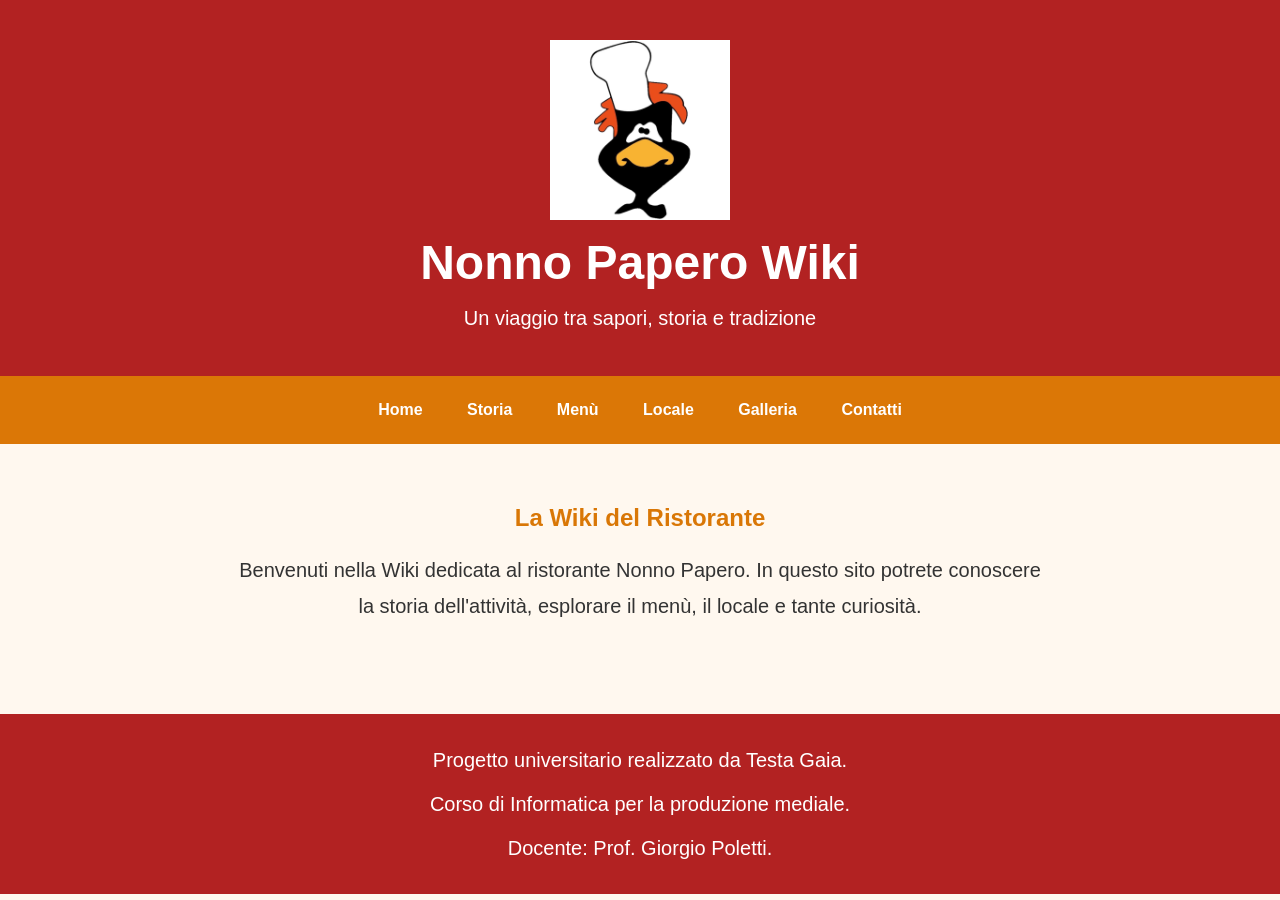
<file: index.html>
<!DOCTYPE html>
<html lang="it">
<head>
    <meta charset="UTF-8">
    <meta name="viewport" content="width=device-width, initial-scale=1.0">
    <title>Nonno Pepero</title>
    <link rel="stylesheet" href="css/style.css">
</head>

<body> 
    <header>
        <img src="images/logo.png" alt="Logo Nonno Papero" class="logo">
        <h1>Nonno Papero Wiki</h1>
        <p>Un viaggio tra sapori, storia e tradizione</p>
    </header>

<nav>
    <a href="index.html">Home</a>
    <a href="pages/storia.html">Storia</a>
    <a href="pages/menu.html">Menù</a>
    <a href="pages/locale.html">Locale</a>
    <a href="pages/galleria.html">Galleria</a>
    <a href="pages/contatti.html">Contatti</a>
    </nav>

    <main>

    <h2>La Wiki del Ristorante</h2>

    <p>
        Benvenuti nella Wiki dedicata al ristorante Nonno Papero.
        In questo sito potrete conoscere la storia dell'attività, esplorare il menù, il locale
        e tante curiosità.
    </p>
    </main>

    <footer>
    <p>Progetto universitario realizzato da Testa Gaia.</p>
    <p>Corso di Informatica per la produzione mediale.</p>
    <p>Docente: Prof. Giorgio Poletti.</p>
    </footer>

</body>
</html>
</file>
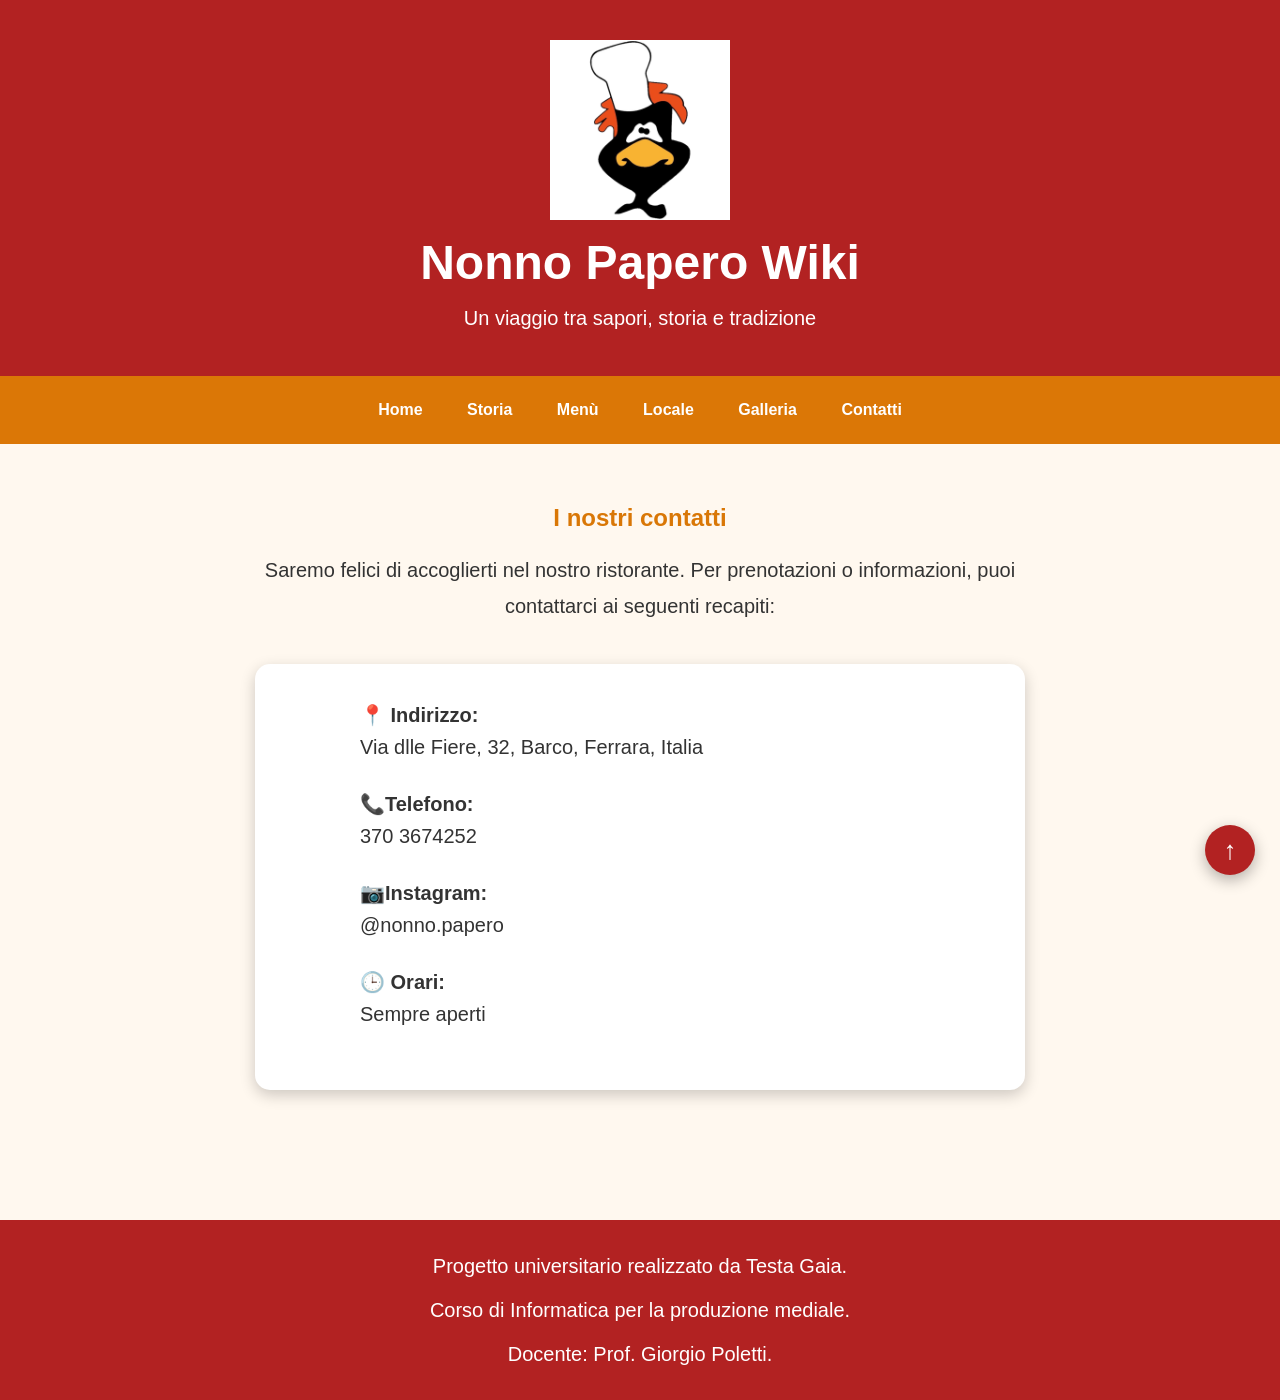
<file: pages/contatti.html>
<!DOCTYPE html>
<html lang="it">
    <head>
        <meta charset="UTF-8"
        <meta name="viewport" content="width=device-width, initial-scale=1.0">
        <title>Galleria- Nonno Papero Wiki</title>
        <link rel="stylesheet" href="../css/style.css">
    </head>

<body>

<header>
    <img src="../images/logo.png" alt="Logo Nonno Papero" class="logo">

    <h1>Nonno Papero Wiki</h1>

    <p>Un viaggio tra sapori, storia e tradizione</p>
</header>

<nav>

    <a href="../index.html">Home</a>
    <a href="storia.html">Storia</a>
    <a href="menu.html">Menù</a>
    <a href="locale.html">Locale</a>
    <a href="galleria.html">Galleria</a>
    <a href="contatti.html">Contatti</a>
    </nav>

<main>
    <h2>I nostri contatti</h2>
    <p>
        Saremo felici di accoglierti nel nostro ristorante.  Per prenotazioni o informazioni, puoi 
        contattarci ai seguenti recapiti:
    </p>

    <div class="contatti-box">
        <p><strong>📍 Indirizzo:</strong><br>
            Via dlle Fiere, 32, Barco, Ferrara, Italia </p>

        <p><strong>📞Telefono:</strong><br>
        370 3674252</p>
        <p><strong>📷Instagram:</strong><br>
        @nonno.papero</p>

        <p><strong> 🕒 Orari:</strong><br>
            Sempre aperti</p>
    </div>
</main>

<footer>
    <p>Progetto universitario realizzato da Testa Gaia.</p>
    <p>Corso di Informatica per la produzione mediale.</p>
    <p>Docente: Prof. Giorgio Poletti.</p>
</footer>

<a href="#" class="back-to-top">↑</a>

</body>
</html>
</file>
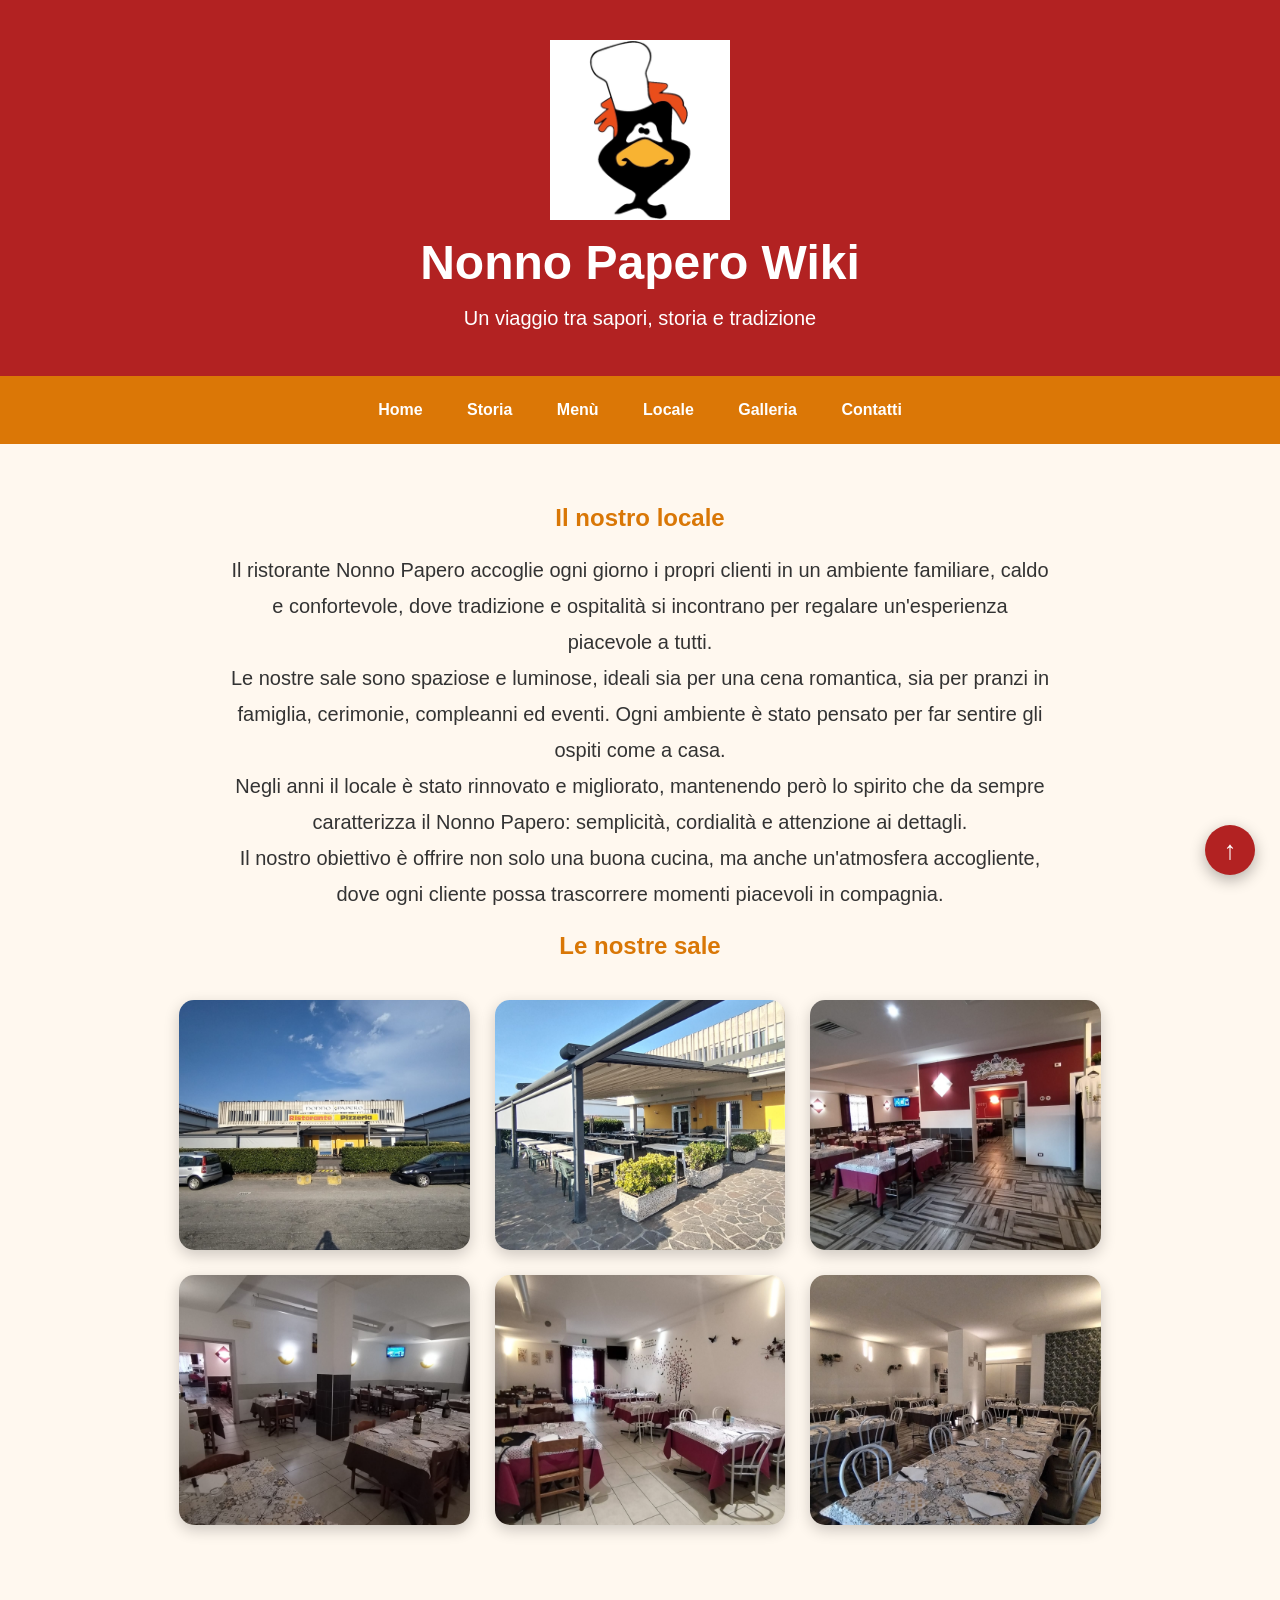
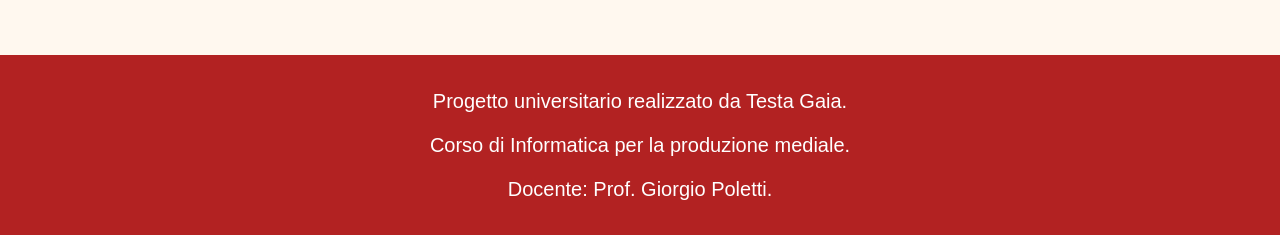
<file: pages/locale.html>
<!DOCTYPE html>
<html lang="it">
    <head>
        <meta charset="UTF-8"
        <meta name="viewport" content="width=device-width, initial-scale=1.0">
        <title>Locale- Nonno Papero Wiki</title>
        <link rel="stylesheet" href="../css/style.css">
    </head>

<body>

<header>
    <img src="../images/logo.png" alt="Logo Nonno Papero" class="logo">

    <h1>Nonno Papero Wiki</h1>

    <p>Un viaggio tra sapori, storia e tradizione</p>
</header>

<nav>

    <a href="../index.html">Home</a>
    <a href="storia.html">Storia</a>
    <a href="menu.html">Menù</a>
    <a href="locale.html">Locale</a>
    <a href="galleria.html">Galleria</a>
    <a href="contatti.html">Contatti</a>
    </nav>

<main>

    <h2>Il nostro locale</h2>

    <p>
        Il ristorante Nonno Papero accoglie ogni giorno i propri clienti in un ambiente
        familiare, caldo e confortevole, dove tradizione e ospitalità si incontrano per
        regalare un'esperienza piacevole a tutti.
    </p>

    <p>
        Le nostre sale sono spaziose e luminose, ideali sia per una cena romantica,
        sia per pranzi in famiglia, cerimonie, compleanni ed eventi. Ogni ambiente è
        stato pensato per far sentire gli ospiti come a casa.
    </p>

    <p>
        Negli anni il locale è stato rinnovato e migliorato, mantenendo però lo spirito
        che da sempre caratterizza il Nonno Papero: semplicità, cordialità e attenzione
        ai dettagli.
    </p>

    <p>
        Il nostro obiettivo è offrire non solo una buona cucina, ma anche un'atmosfera
        accogliente, dove ogni cliente possa trascorrere momenti piacevoli in compagnia.
    </p>

    <h2>Le nostre sale</h2>

    <div class="sale-gallery">

        <img src="../images/sala1.jpg" alt="Sala principale">

        <img src="../images/sala2.jpg" alt="Sala seconda">

        <img src="../images/sala3.jpg" alt="Sala terza">

        <img src="../images/sala4.JPG" alt="Sala quarta">

        <img src="../images/sala5.jpg" alt="Sala quinta">

        <img src="../images/sala6.jpg" alt="Sala sesta">

    </div>

</main>

<footer>
    <p>Progetto universitario realizzato da Testa Gaia.</p>
    <p>Corso di Informatica per la produzione mediale.</p>
    <p>Docente: Prof. Giorgio Poletti.</p>
</footer>

<a href="#" class="back-to-top">↑</a>

</body>
</html>
</file>
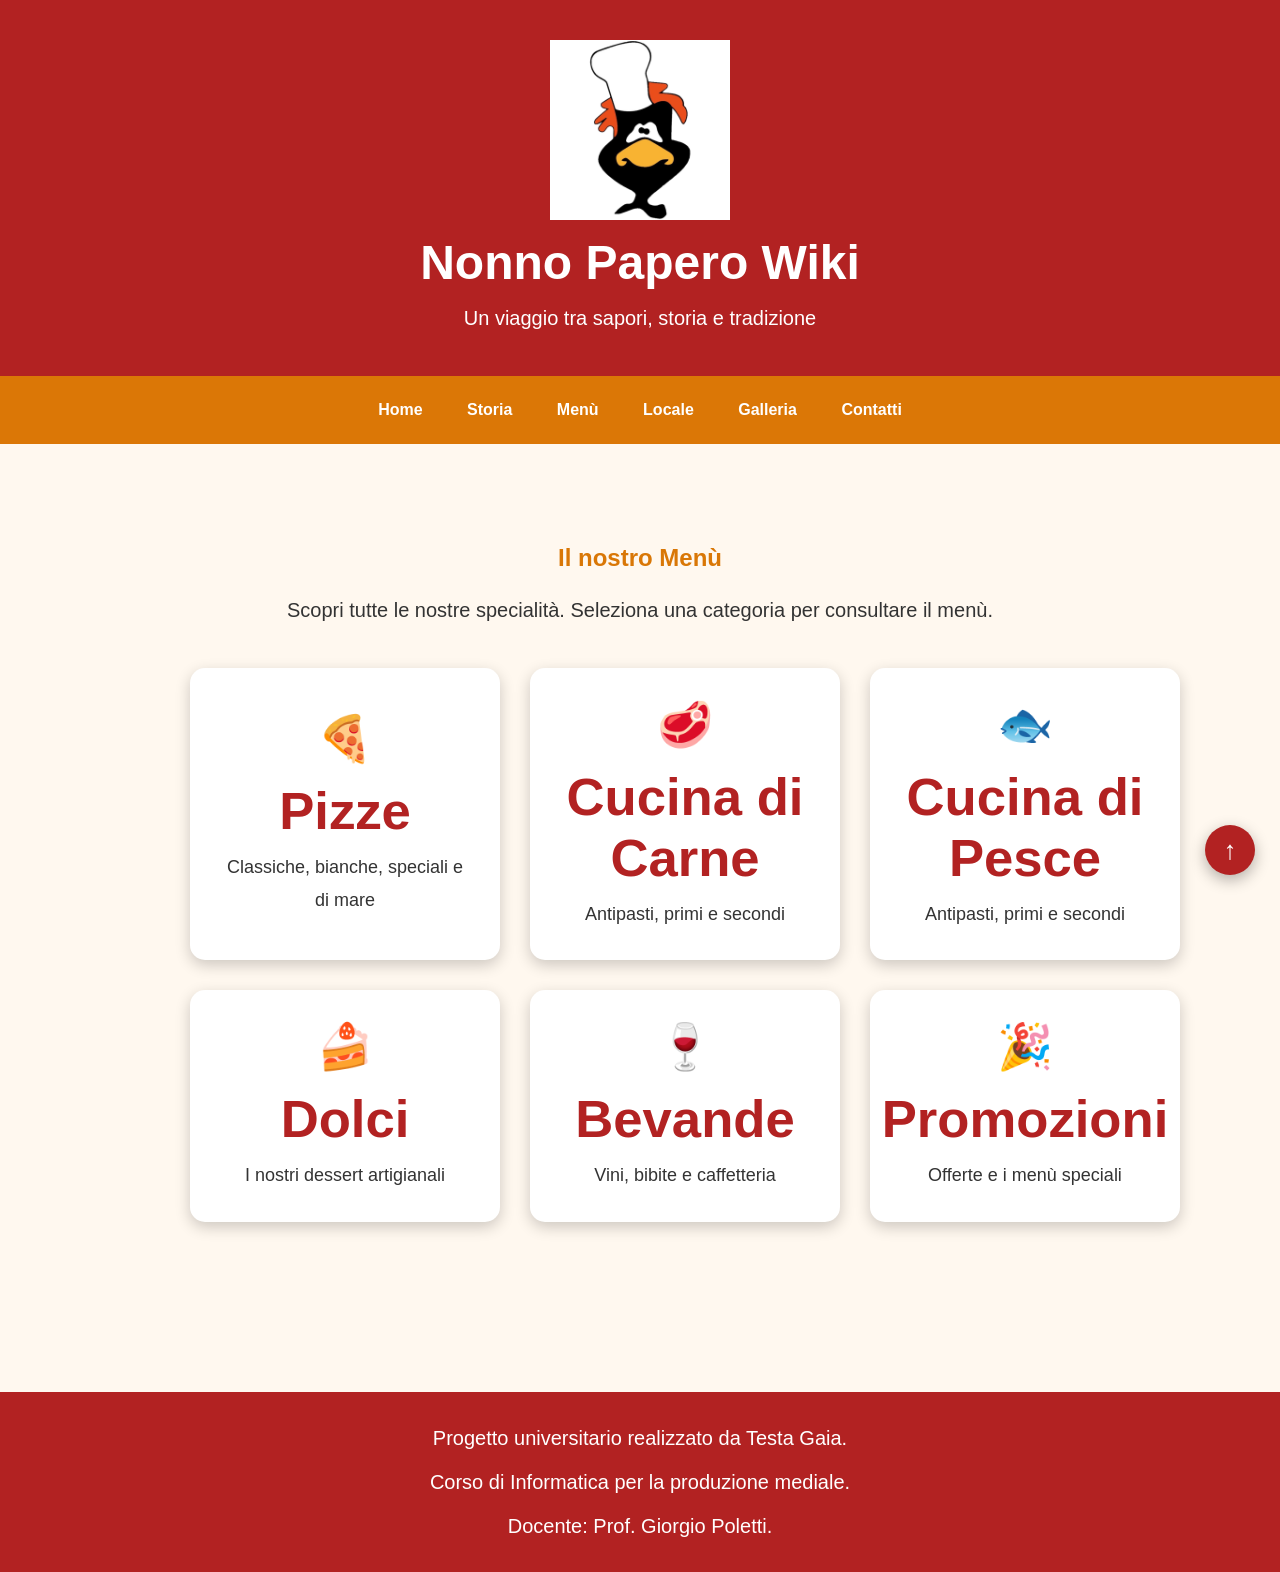
<file: pages/menu.html>
<!DOCTYPE html>
<html lang="it">
    <head>
        <meta charset="UTF-8">
        <meta name="viewport" content="width=device-width, initial-scale=1.0">
        <title>Menù - Nonno Papero Wiki</title>
        <link rel="stylesheet" href="../css/style.css">
    </head>

    <body>
<header>
    <img src="../images/logo.png" alt="Logo Nonno Papero" class="logo">

    <h1>Nonno Papero Wiki</h1>

    <p>Un viaggio tra sapori, storia e tradizione</p>
</header>

<nav>

    <a href="../index.html">Home</a>
    <a href="storia.html">Storia</a>
    <a href="menu.html">Menù</a>
    <a href="locale.html">Locale</a>
    <a href="galleria.html">Galleria</a>
    <a href="contatti.html">Contatti</a>
    </nav>

<main>

    <section class="menu-page">

    <h2>Il nostro Menù</h2>

    <p>
        Scopri tutte le nostre specialità. Seleziona una categoria per consultare il menù.
    </p>

    <div class="menu-grid">

        <a href="menu-pizze.pdf" target="_blank" class="menu-card">
            🍕
            <h3>Pizze</h3>
            <p>Classiche, bianche, speciali e di mare</p>
        </a>

        <a href="menu-carne.pdf" target="_blank" class="menu-card">
            🥩
            <h3>Cucina di Carne</h3>
            <p>Antipasti, primi e secondi</p>
        </a>

        <a href="menu-pesce.pdf" target="_blank" class="menu-card">
            🐟
            <h3>Cucina di Pesce</h3>
            <p>Antipasti, primi e secondi</p>
        </a>

        <a href="menu-dolci.pdf" target="_blank" class="menu-card">
            🍰
            <h3>Dolci</h3>
            <p>I nostri dessert artigianali</p>
        </a>

        <a href="menu-bevande.pdf" target="_blank" class="menu-card">
            🍷
            <h3>Bevande</h3>
            <p>Vini, bibite e caffetteria</p>
        </a>

        <a href="menu-promozioni.pdf" target="_blank" class="menu-card">
            🎉
            <h3>Promozioni</h3>
           <p>Offerte e i menù speciali</p> 
        </a>

    </div>

</section>

</main>

<footer>
    <p>Progetto universitario realizzato da Testa Gaia.</p>
    <p>Corso di Informatica per la produzione mediale.</p>
    <p>Docente: Prof. Giorgio Poletti.</p>
</footer>

<a href="#" class="back-to-top">↑</a>

</body>
</html>
</file>
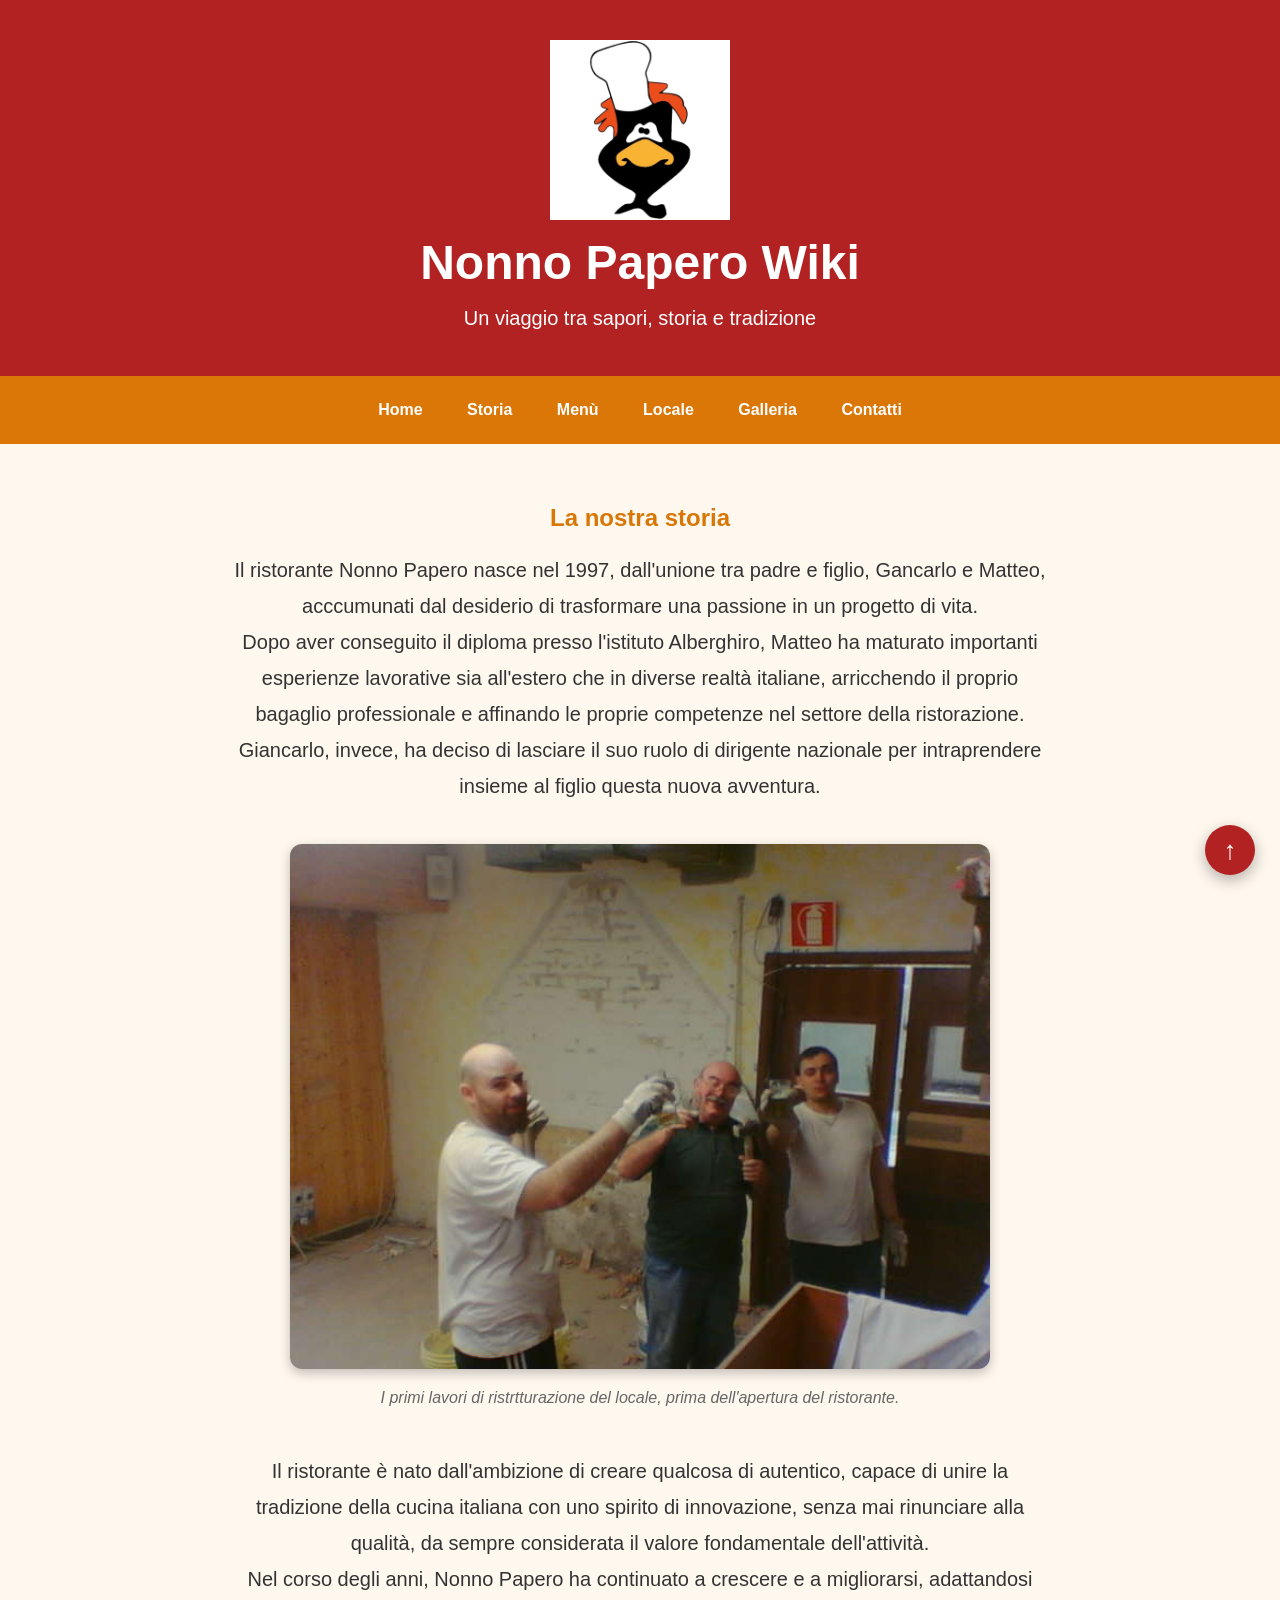
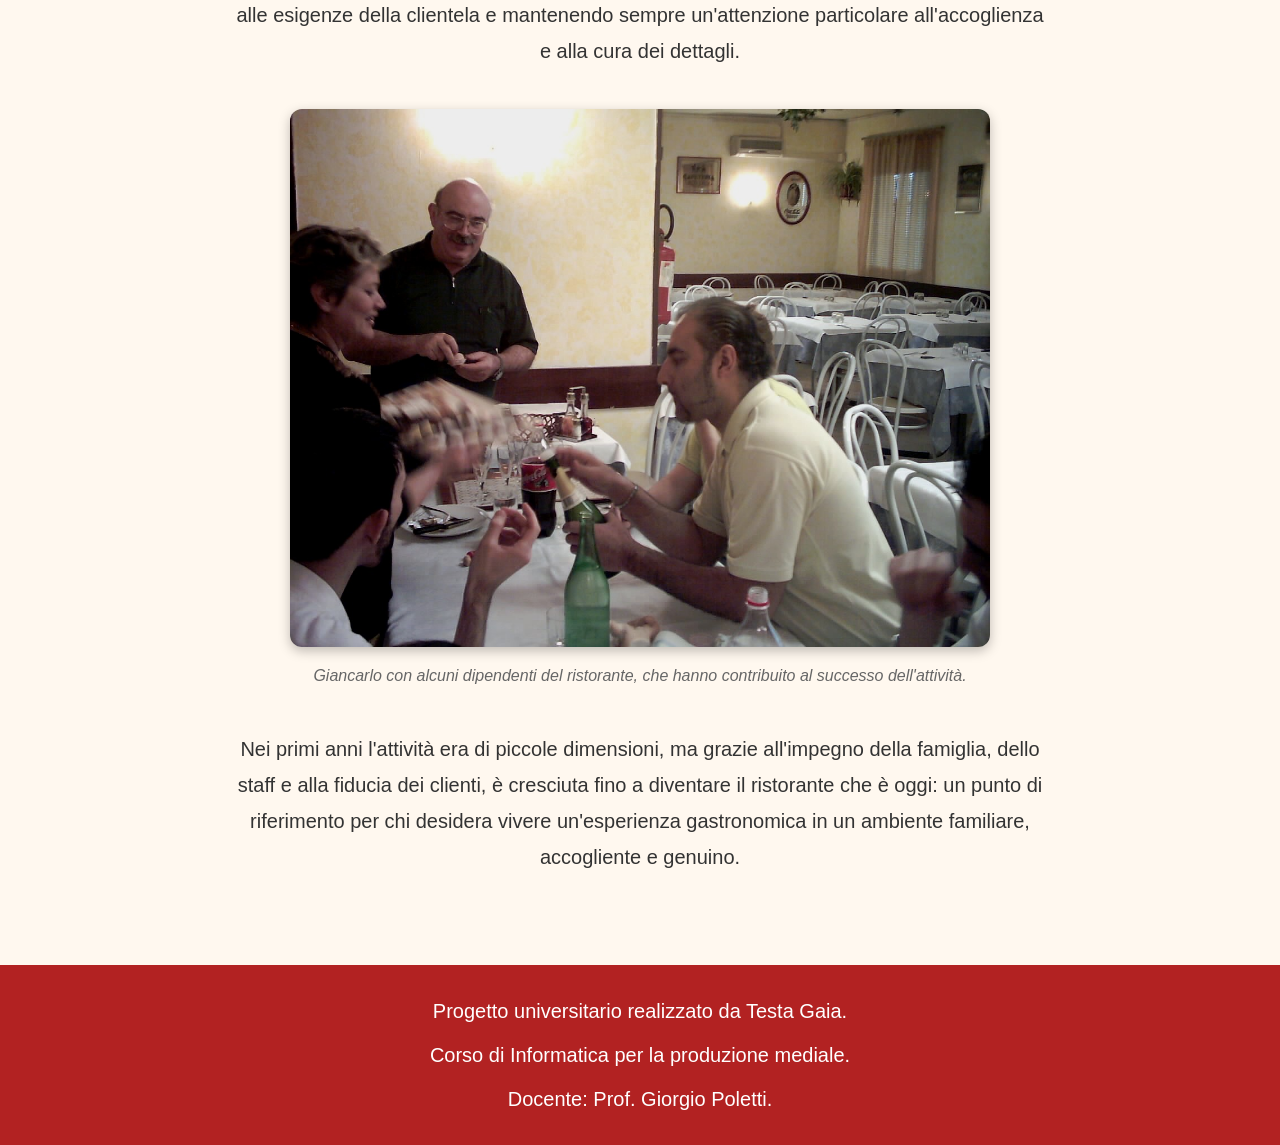
<file: pages/storia.html>
<!DOCTYPE html>
<html lang="it">
    <head>
        <meta charset="UTF-8">
        <meta name="viewport" content="width=device-width, initial-scale=1.0">
        <title>Storia - Nonno Papero Wiki</title>
        <link rel="stylesheet" href="../css/style.css">
    </head>

    <body>
<header>
    <img src="../images/logo.png" alt="Logo Nonno Papero" class="logo">

    <h1>Nonno Papero Wiki</h1>

    <p>Un viaggio tra sapori, storia e tradizione</p>
</header>

<nav>

    <a href="../index.html">Home</a>
    <a href="storia.html">Storia</a>
    <a href="menu.html">Menù</a>
    <a href="locale.html">Locale</a>
    <a href="galleria.html">Galleria</a>
    <a href="contatti.html">Contatti</a>
    </nav>
    <main>
        <h2>La nostra storia</h2>

        <p>
            Il ristorante Nonno Papero nasce nel 1997, dall'unione tra padre e figlio, Gancarlo e Matteo, acccumunati dal desiderio di trasformare una passione in un progetto di vita.
        </p>

        <p>
            Dopo aver conseguito il diploma presso l'istituto Alberghiro, Matteo ha maturato importanti 
            esperienze lavorative sia all'estero che in diverse realtà italiane, arricchendo il proprio 
            bagaglio professionale e affinando le proprie competenze nel settore della ristorazione.
            Giancarlo, invece, ha deciso di lasciare il suo ruolo di dirigente nazionale per intraprendere
            insieme al figlio questa nuova avventura.
        </p>

        <img src="../images/ristrutturazione.jpg" alt="Lavori di ristrtturazione" class="foto-storia">

        <p class="didascalia">
            I primi lavori di ristrtturazione del locale, prima dell'apertura del ristorante.
        </p>

        <p>
            Il ristorante è nato dall'ambizione di creare qualcosa di autentico, capace di unire la 
            tradizione della cucina italiana con uno spirito di innovazione, senza mai rinunciare alla qualità,
            da sempre considerata il valore fondamentale dell'attività.
        </p>

        <p>
            Nel corso degli anni, Nonno Papero ha continuato a crescere e a migliorarsi, adattandosi alle
            esigenze della clientela e mantenendo sempre un'attenzione particolare all'accoglienza e alla cura
            dei dettagli.
        </p>
        
        <img src="../images/dipendenti.jpg" alt="Giancarlo e alcuni dipendenti" class="foto-storia">

        <p class="didascalia">
            Giancarlo con alcuni dipendenti del ristorante, che hanno contribuito al successo dell'attività.
        </p>
    

        <p>
            Nei primi anni l'attività era di piccole dimensioni, ma grazie all'impegno della famiglia, dello 
            staff e alla fiducia dei clienti, è cresciuta fino a diventare il ristorante che è oggi: un punto di
            riferimento per chi desidera vivere un'esperienza gastronomica in un ambiente familiare, accogliente e
            genuino.
        </p>

    </main>

<footer>
    <p>Progetto universitario realizzato da Testa Gaia.</p>
    <p>Corso di Informatica per la produzione mediale.</p>
    <p>Docente: Prof. Giorgio Poletti.</p>
</footer>

<a href="#" class="back-to-top">↑</a>

</body>
</html>
</file>
<file: css/style.css>
body{
    margin:0;
    font-family: Arial, Helvetica, sans-serif;
    background:#fff8ef;
    color:#333;
}

h1{
    text-align:center;
    color:#b22222;
    font-size:48px;
}

h2{
    text-align:center;
    color:#d97706;
}

p{
    text-align:center;
    width:80%;
    margin:auto;
    font-size:20px;
    line-height:1.8;
}

header{
    background: #b22222;
    color:white;
    text-align:center;
    padding:40px;
}
 
header h1{
    color:white;
    margin:15px 0 10px 0;
}

header p{
    color:white;
    margin:10px 0 0 0;
    text-align:center;
    width:100%;
}

nav{
    background:hsl(32, 95%, 44%);
    padding:25px;
    text-align:center;
}

nav a{
    color:white;
    text-decoration:none;
    margin:20px;
    font-weight:bold;
}

nav a:hover{
    color:yellow;
}

main{
    width:80%;
    margin:auto;
    padding:40px;
}

.logo {
    width:180px;
    display:block;
    margin:0 auto 15px auto;
} 

.foto-storia{
    display:block;
    width:70%;
    max-width:700px;
    margin:40px auto 15px auto;
    border-radius:12px;
    box-shadow:0 4px 12px rgba(0,0,0,0.25);
}

.didascalia{
    text-align:center;
    font-size:16px;
    font-style:italic;
    color:#666;
    margin-bottom:40px;
}

.menu-page{
    width:90%;
    margin:auto;
    text-align:center;
    padding:40px 0;
}

.menu-grid{
    display:grid;
    grid-template-columns:repeat(3, 1fr);
    gap:30px;
    margin:40px auto;
    max-width:900px;
}

.menu-card{
    width:250px;
    background:white;
    border-radius:15px;
    padding:30px;
    text-decoration:none;
    color:#333;
    box-shadow:0 5px 15px rgba(0,0,0,0.2);
    transition:0.3s;
    text-align:center;
    display:flex;
    flex-direction:column;
    justify-content:center;
    align-items:center;
}

.menu-card:hover{
    transform:translateY(-8px);
    background:#fff7ef;
}

.menu-card{
    font-size:45px;
}

.menu-card h3{
    margin:15px 0 10px;
    color:#b22222;
}

.menu-card p{
    width:100%;
    font-size:18px;
    margin:0 auto;
    text-align:center;
}

.gallery{
    display:grid;
    grid-template-columns:repeat(3, 1fr);
    gap:25px;
    width:90%;
    margin:40px auto;
}

.gallery img{
    width:100%;
    height:250px;
    object-fit:cover;
    border-radius:15px;
    box-shadow:0 5px 15px rgba(0,0,0,.2);
    transition:.3s;
}

.gallery img:hover{
    transform:scale(1.05);
}

.contatti-box{
    max-width:700px;
    margin:40px auto;
    padding:35px;
    background:white;
    border-radius:15px;
    box-shadow:0 5px 15px rgba(0,0,0,.2);
}

.contatti-box p{
    text-align:left;
    margin-bottom:25px;
    font-size:20px;
    line-height:1.6;
}

footer p{
    margin:8px 0;
    width:100%;
    text-align:center;
}

footer{
    background:#b22222;
    color:white;
    text-align:center;
    padding:20px;
    margin-top:50px;
}

.sale-gallery{
    display: grid;
    grid-template-columns: repeat(3, 1fr);
    gap: 25px;
    width: 90%;
    margin: 40px auto;
    justify-items: center;
}

.sale-gallery img{
    width: 100%;
    height: 250px;
    object-fit: cover;
    border-radius: 15px;
    box-shadow: 0 5px 15px rgba(0,0,0,.2);
    transition: transform 0.3s ease;
}

.sale-gallery img:hover{
    transform:scale(1.05); 
}

.back-to-top{
    position:fixed;
    bottom: 25px;
    right: 25px;
    width: 50px;
    height: 50px;
    background: #b22222;
    color: white;
    border-radius: 50%;
    display: flex;
    justify-content: center;
    align-items: center;
    text-decoration: none;
    font-size: 26px;
    font-weight: bold;
    box-shadow: 0 5px 15px rgba(0,0,0,.3);
    transition: .3s;
}

.back-to-top:hover{
    background:#e67e00;
    transform: scale(1.1);
}
</file>
